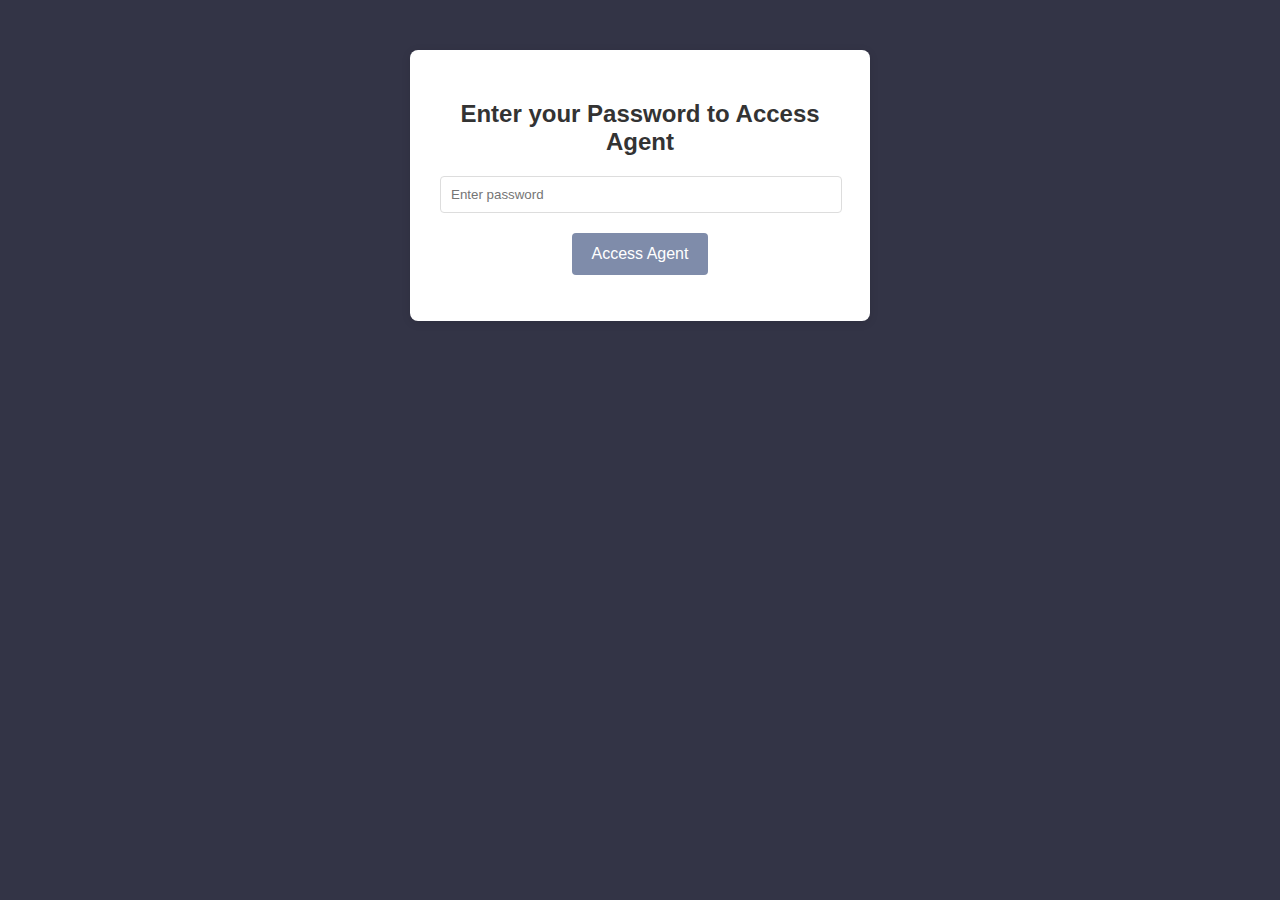
<file: index.html>
<!DOCTYPE html>
<html lang="en">
<head>
    <meta charset="UTF-8">
    <meta name="viewport" content="width=device-width, initial-scale=1.0">
    <title>History Bytes</title>
    <link rel="preconnect" href="https://fonts.googleapis.com">
    <link rel="preconnect" href="https://fonts.gstatic.com" crossorigin>
    <link href="https://fonts.googleapis.com/css2?family=Fira+Code:wght@300..700&display=swap" rel="stylesheet">
    <link rel="stylesheet" href="style.css">
</head>
<body>
    <div class="auth-container" id="auth-container">
        <h2>Enter your Password to Access Agent</h2>
        <input type="password" id="password-input" placeholder="Enter password">
        <button id="access-button">Access Agent</button>
        <p id="auth-error-message" style="color: red;"></p>
    </div>

<div class="container hidden" id="main-agent-container">
        <div class="header-section">
            <div class="text-content">
                <h1 class="fira-code-header">History Bytes</h1>
                <p>Enter a historical topic and choose an age group to get started.</p>
            </div>
            <img src="assets/images/Logo.png" alt="History Bytes Logo" class="logo">
        </div>

<label for="topic-input">Historical Topic:</label>
        <input type="text" id="topic-input" placeholder="e.g., Gallic Wars, Whiskey Rebellion" required>

<label for="age-group-select">Target Age Group:</label>
        <select id="age-group-select" required>
            <option value="" disabled>Select Age Group</option>
            <option value="5-8">5-8 (Elementary)</option>
            <option value="9-12">9-12 (Middle School)</option>
            <option value="13-18">13-18 (High School)</option>
            <option value="Adult">Adult</option>
        </select>

<button id="generate-button">Generate Summary</button>

<div class="status-message" id="status-message"></div>
        <div class="summary-output" id="summary-output"></div>
    </div>

<script src="script.js"></script>
</body>
</html>
</file>
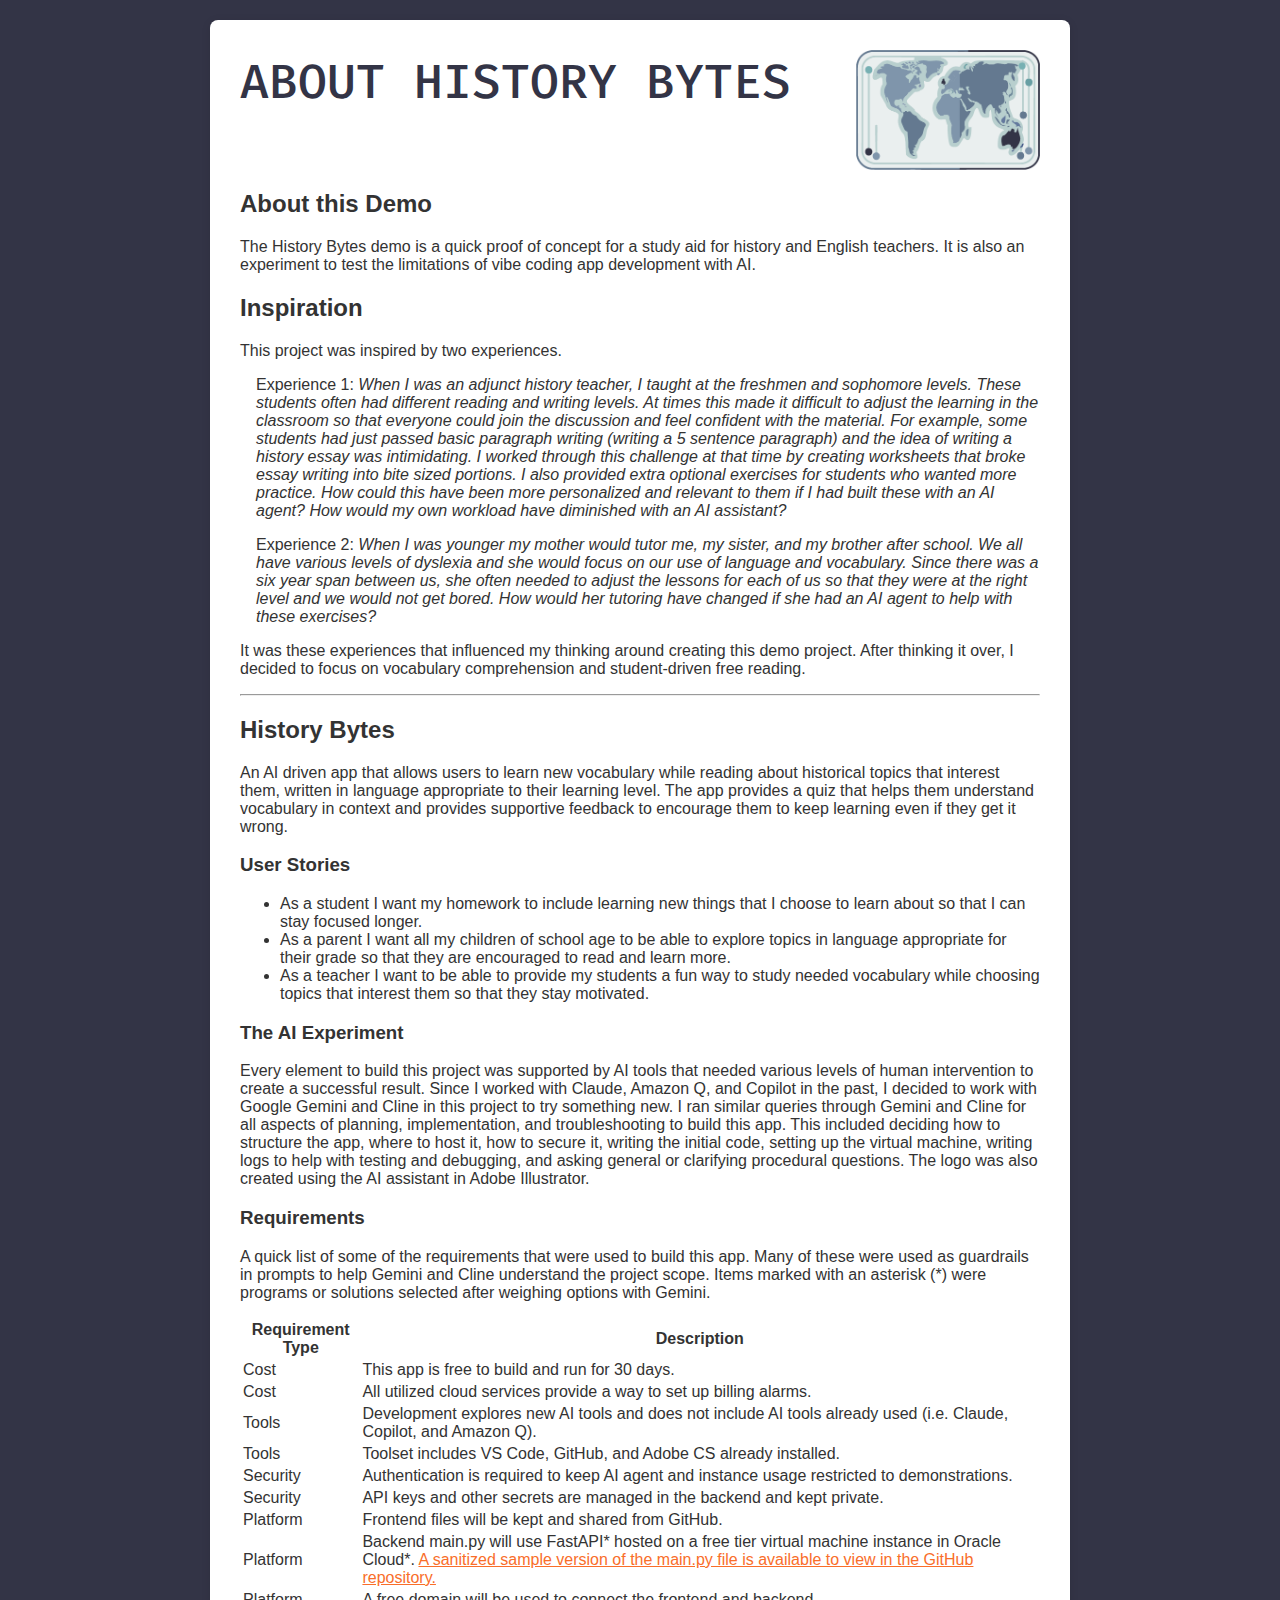
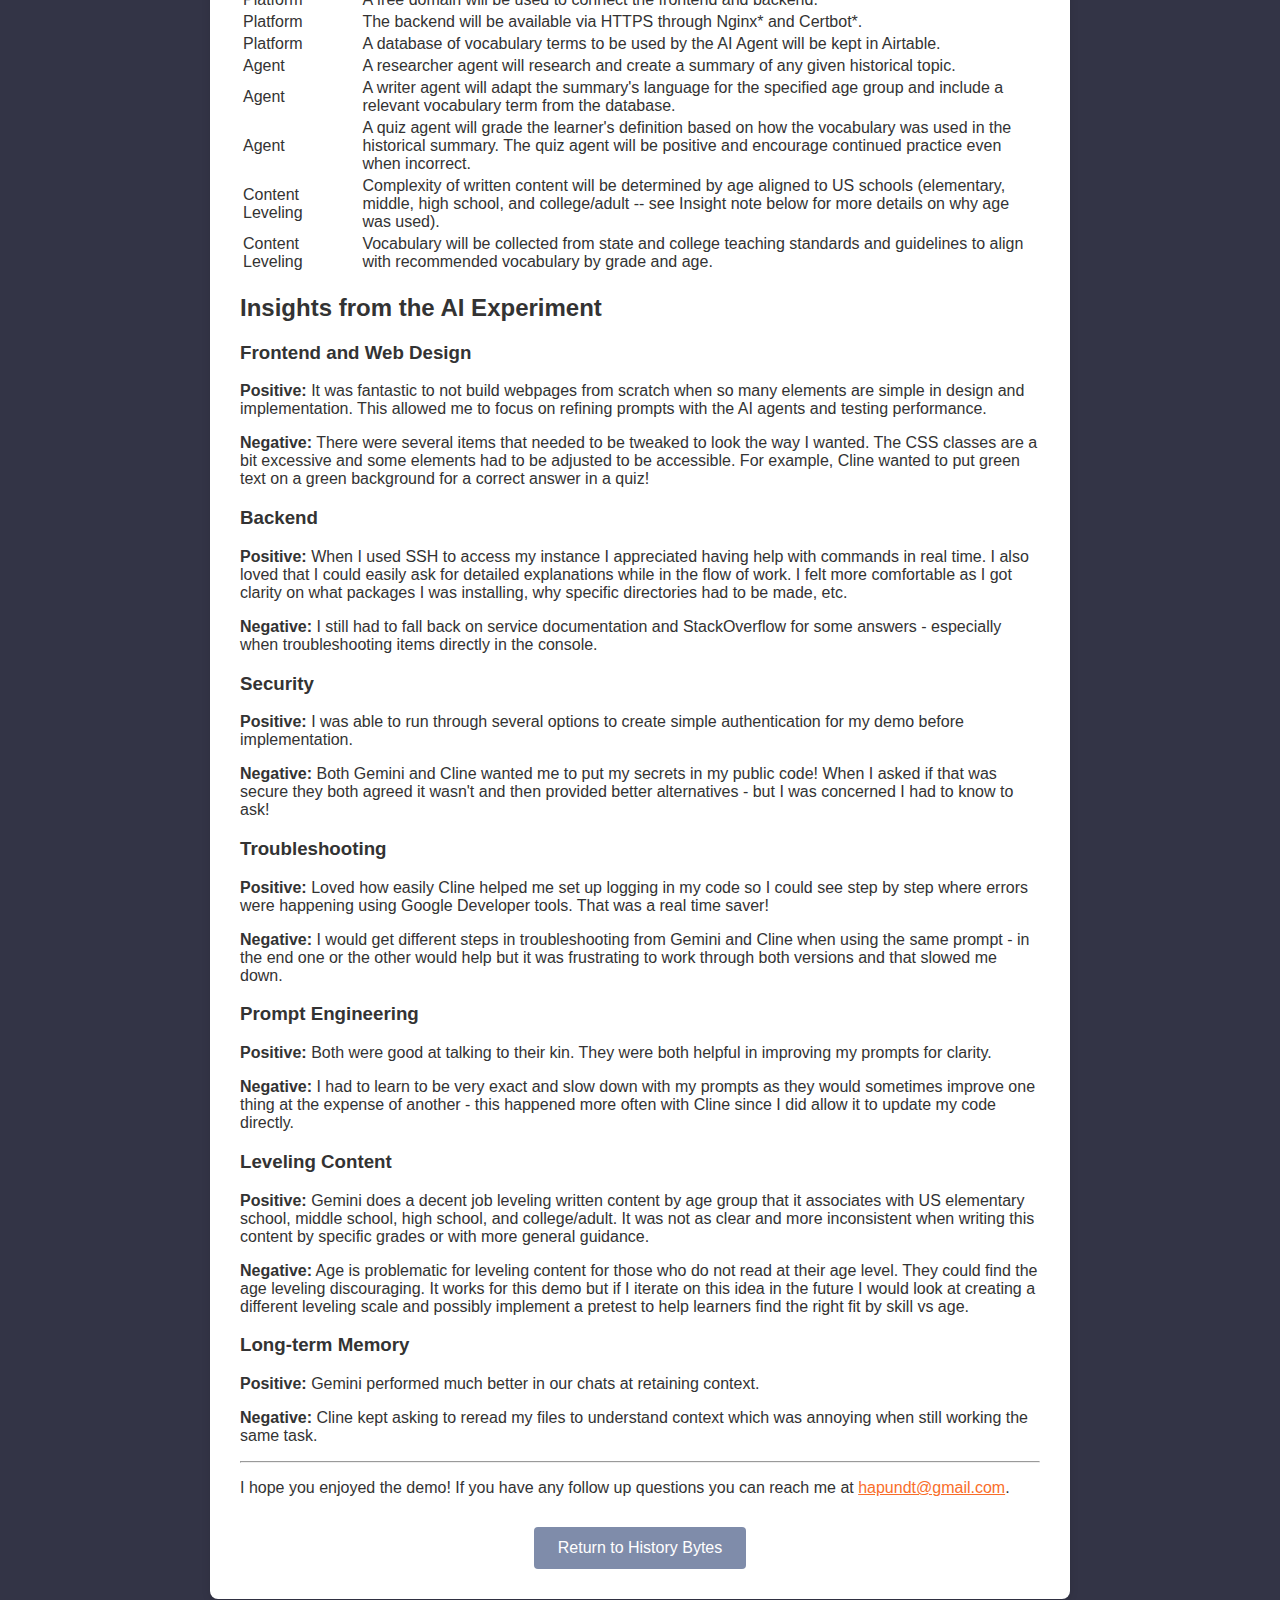
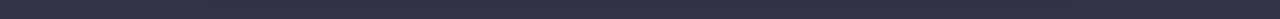
<file: about.html>
<!DOCTYPE html>
<html lang="en">
<head>
    <meta charset="UTF-8">
    <meta name="viewport" content="width=device-width, initial-scale=1.0">
    <title>About - History Bytes</title>
    <link rel="preconnect" href="https://fonts.googleapis.com">
    <link rel="preconnect" href="https://fonts.gstatic.com" crossorigin>
    <link href="https://fonts.googleapis.com/css2?family=Fira+Code:wght@300..700&display=swap" rel="stylesheet">
    <link rel="stylesheet" href="style.css">
</head>
<body>
    <div class="container">
        <div class="header-section">
            <div class="text-content">
                <h1 class="fira-code-header">About History Bytes</h1>
            </div>
            <img src="assets/images/Logo.png" alt="History Bytes Logo" class="logo">
        </div>

        <div class="about-content">
            <h2>About this Demo</h2>

            <p>The History Bytes demo is a quick proof of concept for a study aid for history and English teachers. It is also an experiment to test the limitations of vibe coding app development with AI.</p>

            <h2>Inspiration</h2>

            <p>This project was inspired by two experiences.</p>

            <p style="margin-left:1em">Experience 1: <em>When I was an adjunct history teacher, I taught at the freshmen and sophomore levels. These students often had different reading and writing levels. At times this made it difficult to adjust the learning in the classroom so that everyone could join the discussion and feel confident with the material. For example, some students had just passed basic paragraph writing (writing a 5 sentence paragraph) and the idea of writing a history essay was intimidating. I worked through this challenge at that time by creating worksheets that broke essay writing into bite sized portions. I also provided extra optional exercises for students who wanted more practice. How could this have been more personalized and relevant to them if I had built these with an AI agent? How would my own workload have diminished with an AI assistant?
</em></p>
            <p style="margin-left:1em">Experience 2: <em>When I was younger my mother would tutor me, my sister, and my brother after school. We all have various levels of dyslexia and she would focus on our use of language and vocabulary. Since there was a six year span between us, she often needed to adjust the lessons for each of us so that they were at the right level and we would not get bored. How would her tutoring have changed if she had an AI agent to help with these exercises?
</em></p>

            <p>It was these experiences that influenced my thinking around creating this demo project. After thinking it over, I decided to focus on vocabulary comprehension and student-driven free reading.
            </p>

            <hr/>

            <h2>History Bytes</h2>

            <p>An AI driven app that allows users to learn new vocabulary while reading about historical topics that interest them, written in language appropriate to their learning level. The app provides a quiz that helps them understand vocabulary in context and provides supportive feedback to encourage them to keep learning even if they get it wrong.</p>
            
            <h3>User Stories</h3>

            <ul>
                <li>As a student I want my homework to include learning new things that I choose to learn about so that I can stay focused longer.</li>
                <li>As a parent I want all my children of school age to be able to explore topics in language appropriate for their grade so that they are encouraged to read and learn more.</li>
                <li>As a teacher I want to be able to provide my students a fun way to study needed vocabulary while choosing topics that interest them so that they stay motivated.</li>
            </ul>

            <h3>The AI Experiment</h3>

            <p>Every element to build this project was supported by AI tools that needed various levels of human intervention to create a successful result. Since I worked with Claude, Amazon Q, and Copilot in the past, I decided to work with Google Gemini and Cline in this project to try something new. I ran similar queries through Gemini and Cline for all aspects of planning, implementation, and troubleshooting to build this app. This included deciding how to structure the app, where to host it, how to secure it, writing the initial code, setting up the virtual machine, writing logs to help with testing and debugging, and asking general or clarifying procedural questions. The logo was also created using the AI assistant in Adobe Illustrator.</p>
            
            <h3>Requirements</h3>

            <p>A quick list of some of the requirements that were used to build this app. Many of these were used as guardrails in prompts to help Gemini and Cline understand the project scope. Items marked with an asterisk (*) were programs or solutions selected after weighing options with Gemini.</p>
            
            <table class="about-table">
                <tr>
                    <th>Requirement Type</th>
                    <th>Description</th>
                </tr>
                <tr>
                    <td>Cost</td>
                    <td>This app is free to build and run for 30 days.</td>
                </tr>
                <tr>
                    <td>Cost</td>
                    <td>All utilized cloud services provide a way to set up billing alarms.</td>
                </tr>
                <tr>
                    <td>Tools</td>
                    <td>Development explores new AI tools and does not include AI tools already used (i.e. Claude, Copilot, and Amazon Q).</td>
                </tr>
                <tr>
                    <td>Tools</td>
                    <td>Toolset includes VS Code, GitHub, and Adobe CS already installed.</td>
                </tr>
                <tr>
                    <td>Security</td>
                    <td>Authentication is required to keep AI agent and instance usage restricted to demonstrations.</td>
                </tr>
                <tr>
                    <td>Security</td>
                    <td>API keys and other secrets are managed in the backend and kept private.</td>
                </tr>
                <tr>
                    <td>Platform</td>
                    <td>Frontend files will be kept and shared from GitHub.</td>
                </tr>
                <tr>
                    <td>Platform</td>
                    <td>Backend main.py will use FastAPI* hosted on a free tier virtual machine instance in Oracle Cloud*. <a href="https://github.com/heatheramz/historybytes/blob/main/main.py" class="start-new-topic-link">A sanitized sample version of the main.py file is available to view in the GitHub repository.</a></td>
                </tr>
                <tr>
                    <td>Platform</td>
                    <td>A free domain will be used to connect the frontend and backend.</td>
                </tr>
                <tr>
                    <td>Platform</td>
                    <td>The backend will be available via HTTPS through Nginx* and Certbot*.</td>
                </tr>
                <tr>
                    <td>Platform</td>
                    <td>A database of vocabulary terms to be used by the AI Agent will be kept in Airtable.</td>
                </tr>
                <tr>
                    <td>Agent</td>
                    <td>A researcher agent will research and create a summary of any given historical topic.</td>
                </tr>
                <tr>
                    <td>Agent</td>
                    <td>A writer agent will adapt the summary's language for the specified age group and include a relevant vocabulary term from the database.</td>
                </tr>
                <tr>
                    <td>Agent</td>
                    <td>A quiz agent will grade the learner's definition based on how the vocabulary was used in the historical summary. The quiz agent will be positive and encourage continued practice even when incorrect.</td>
                </tr>
                <tr>
                    <td>Content Leveling</td>
                    <td>Complexity of written content will be determined by age aligned to US schools (elementary, middle, high school, and college/adult -- see Insight note below for more details on why age was used).</td>
                </tr>
                <tr>
                    <td>Content Leveling</td>
                    <td>Vocabulary will be collected from state and college teaching standards and guidelines to align with recommended vocabulary by grade and age.</td>
                </tr>
            </table>

            <h2>Insights from the AI Experiment</h2>

            <h3>Frontend and Web Design</h3>

            <p><strong>Positive:</strong> It was fantastic to not build webpages from scratch when so many elements are simple in design and implementation. This allowed me to focus on refining prompts with the AI agents and testing performance.</p>
            
            <p><strong>Negative:</strong> There were several items that needed to be tweaked to look the way I wanted. The CSS classes are a bit excessive and some elements had to be adjusted to be accessible. For example, Cline wanted to put green text on a green background for a correct answer in a quiz!</p>

            <h3>Backend</h3>

            <p><strong>Positive:</strong> When I used SSH to access my instance I appreciated having help with commands in real time. I also loved that I could easily ask for detailed explanations while in the flow of work. I felt more comfortable as I got clarity on what packages I was installing, why specific directories had to be made, etc.</p>

            <p><strong>Negative:</strong> I still had to fall back on service documentation and StackOverflow for some answers - especially when troubleshooting items directly in the console.</p>

            <h3>Security</h3>

            <p><strong>Positive:</strong> I was able to run through several options to create simple authentication for my demo before implementation.</p>

            <p><strong>Negative:</strong> Both Gemini and Cline wanted me to put my secrets in my public code! When I asked if that was secure they both agreed it wasn't and then provided better alternatives - but I was concerned I had to know to ask!</p>

            <h3>Troubleshooting</h3>

            <p><strong>Positive:</strong> Loved how easily Cline helped me set up logging in my code so I could see step by step where errors were happening using Google Developer tools. That was a real time saver!</p>

            <p><strong>Negative:</strong> I would get different steps in troubleshooting from Gemini and Cline when using the same prompt - in the end one or the other would help but  it was frustrating to work through both versions and that slowed me down.</p>

            <h3>Prompt Engineering</h3>

            <p><strong>Positive:</strong> Both were good at talking to their kin. They were both helpful in improving my prompts for clarity.</p>

            <p><strong>Negative:</strong> I had to learn to be very exact and slow down with my prompts as they would sometimes improve one thing at the expense of another - this happened more often with Cline since I did allow it to update my code directly.</p>

            <h3>Leveling Content</h3>

            <p><strong>Positive:</strong> Gemini does a decent job leveling written content by age group that it associates with US elementary school, middle school, high school, and college/adult. It was not as clear and more inconsistent when writing this content by specific grades or with more general guidance.</p>

            <p><strong>Negative:</strong> Age is problematic for leveling content for those who do not read at their age level. They could find the age leveling discouraging. It works for this demo but if I iterate on this idea in the future I would look at creating a different leveling scale and possibly implement a pretest to help learners find the right fit by skill vs age.</p>

            <h3>Long-term Memory</h3>

            <p><strong>Positive:</strong> Gemini performed much better in our chats at retaining context.</p>

            <p><strong>Negative:</strong> Cline kept asking to reread my files to understand context which was annoying when still working the same task.</p>

            <hr />

            <p>I hope you enjoyed the demo! If you have any follow up questions you can reach me at <a href="mailto:hapundt@gmail.com" class="start-new-topic-link">hapundt@gmail.com</a>.</p>

            <div style="margin-top: 30px; text-align: center;">
                <button onclick="window.location.href='index.html'" style="background-color: #7F8CAA; color: white; padding: 12px 24px; border: none; border-radius: 4px; cursor: pointer; font-size: 16px; transition: background-color 0.3s ease;">
                    Return to History Bytes
                </button>
            </div>
        </div>
    </div>
</body>
</html>
</file>
<file: style.css>
body {
    font-family: sans-serif; 
    margin: 20px; 
    background-color: #333446; 
    color: #333; 
}
.container { 
    max-width: 800px; 
    margin: auto;
    background-color: #fff; 
    padding: 30px; 
    border-radius: 8px; 
    box-shadow: 0 2px 10px rgba(0,0,0,0.1); 
}
label { 
    display: block; 
    margin-bottom: 8px; 
    font-weight: bold; 
}
input[type="text"], select { 
    width: calc(100% - 20px); 
    padding: 10px; 
    margin-bottom: 20px; 
    border: 1px solid #ddd; 
    border-radius: 4px; 
}
button { 
    background-color: #7F8CAA; 
    color: white; 
    padding: 12px 20px; 
    border: none; 
    border-radius: 4px; 
    cursor: pointer; 
    font-size: 16px; 
    transition: background-color 0.3s ease; 
}
button:hover { 
    background-color: #333446; 
}
.status-message { 
    margin-top: 20px; 
    padding: 10px; 
    border-radius: 4px; 
    background-color: #e9ecef; 
    color: #333446; 
}
.summary-output { 
    margin-top: 20px; 
    padding: 15px; 
    border: 1px dashed #ced4da; 
    border-radius: 4px; 
    background-color: #f8f9fa; 
    white-space: pre-wrap; 
}
.error-message { 
    background-color: #f8d7da; 
    color: #721c24; 
    border-color: #f5c6cb; 
}
.hidden {
    display: none;
}
.auth-container {
    max-width: 400px;
    margin: 50px auto;
    padding: 30px;
    border-radius: 8px;
    box-shadow: 0 2px 10px rgba(0,0,0,0.1);
    text-align: center;
    background-color: #fff;
}
.auth-container input[type="password"] {
    width: calc(100% - 20px);
    padding: 10px;
    margin-bottom: 20px;
    border: 1px solid #ddd;
    border-radius: 4px;
}
.auth-container button {
    background-color: #7F8CAA;
}
.auth-container button:hover {
    background-color: #333446;
}
.header-section {
    display: flex;
    justify-content: space-between;
    align-items: flex-start;
    margin-bottom: 20px;
    gap: 20px;
}

.text-content {
    flex: 1;
}

.fira-code-header {
    font-family: "Fira Code", monospace;
    font-optical-sizing: auto;
    font-weight: 500;
    font-style: normal;
    margin: 0;
    color: #333446;
    text-transform: uppercase;
    font-size: 3em;
}

.text-content p {
    margin: 10px 0 0 0;
    font-size: 1.1em;
    color: #666;
}
.logo {
    height: 120px;
    width: auto;
    object-fit: contain;
}

.vocabulary-highlight {
    background-color: #B8CFCE;
    padding: 2px 4px;
    border-radius: 3px;
    font-weight: bold;
}

.quiz-section {
    margin-top: 30px;
    padding: 20px;
    background-color: #B8CFCE;
    border-radius: 8px;
    border: 1px solid #a0b5b4;
}

.quiz-section h3 {
    margin-top: 0;
    color: #333446;
    font-size: 1.3em;
}

.quiz-section p {
    margin-bottom: 15px;
    color: #333;
    font-size: 1em;
}

.quiz-input {
    width: calc(100% - 20px);
    padding: 12px;
    margin-bottom: 15px;
    border: 2px solid #a0b5b4;
    border-radius: 4px;
    font-size: 16px;
    resize: vertical;
    min-height: 80px;
}

.quiz-input:focus {
    outline: none;
    border-color: #7F8CAA;
    box-shadow: 0 0 5px rgba(127, 140, 170, 0.3);
}

.quiz-submit-btn {
    background-color: #7F8CAA;
    color: white;
    padding: 12px 20px;
    border: none;
    border-radius: 4px;
    cursor: pointer;
    font-size: 16px;
    transition: background-color 0.3s ease;
}

.quiz-submit-btn:hover {
    background-color: #333446;
}

.quiz-submit-btn:disabled {
    background-color: #ccc;
    cursor: not-allowed;
}

.quiz-feedback {
    margin-top: 15px;
    padding: 15px;
    border-radius: 4px;
    font-size: 1em;
    line-height: 1.5;
}

.quiz-feedback.correct {
    background-color: #EAEFEF;
    color: #000000;
    border: 1px solid #155724;
}

.quiz-feedback.incorrect {
    background-color: #EAEFEF;
    color: #000000;
    border: 1px solid #721c24;
}


.start-new-topic-link {
    color: #F96E2A;
    text-decoration: underline;
    font-weight: normal;
    transition: color 0.3s ease;
}

.start-new-topic-link:hover {
    color: #F96E2A;
    text-decoration: underline;
}

.start-new-topic-link:visited {
    color: #d14806;
}

.start-new-topic-link:visited:hover {
    color: #F96E2A;
}

/* Mobile responsive styles */
@media screen and (max-width: 768px) {
    .header-section {
        flex-direction: column-reverse;
        align-items: center;
        text-align: center;
        gap: 15px;
    }
    
    .fira-code-header {
        font-size: 2.2em;
    }
    
    .logo {
        height: 100px;
        margin-top: 0;
        margin-bottom: 10px;
    }
    
    .container {
        margin: 10px;
        padding: 20px;
    }
    
    body {
        margin: 10px;
    }
}

/* Extra small mobile devices */
@media screen and (max-width: 480px) {
    .fira-code-header {
        font-size: 1.8em;
    }
    
    .logo {
        height: 80px;
    }
    
    .container {
        padding: 15px;
    }
}
</file>
